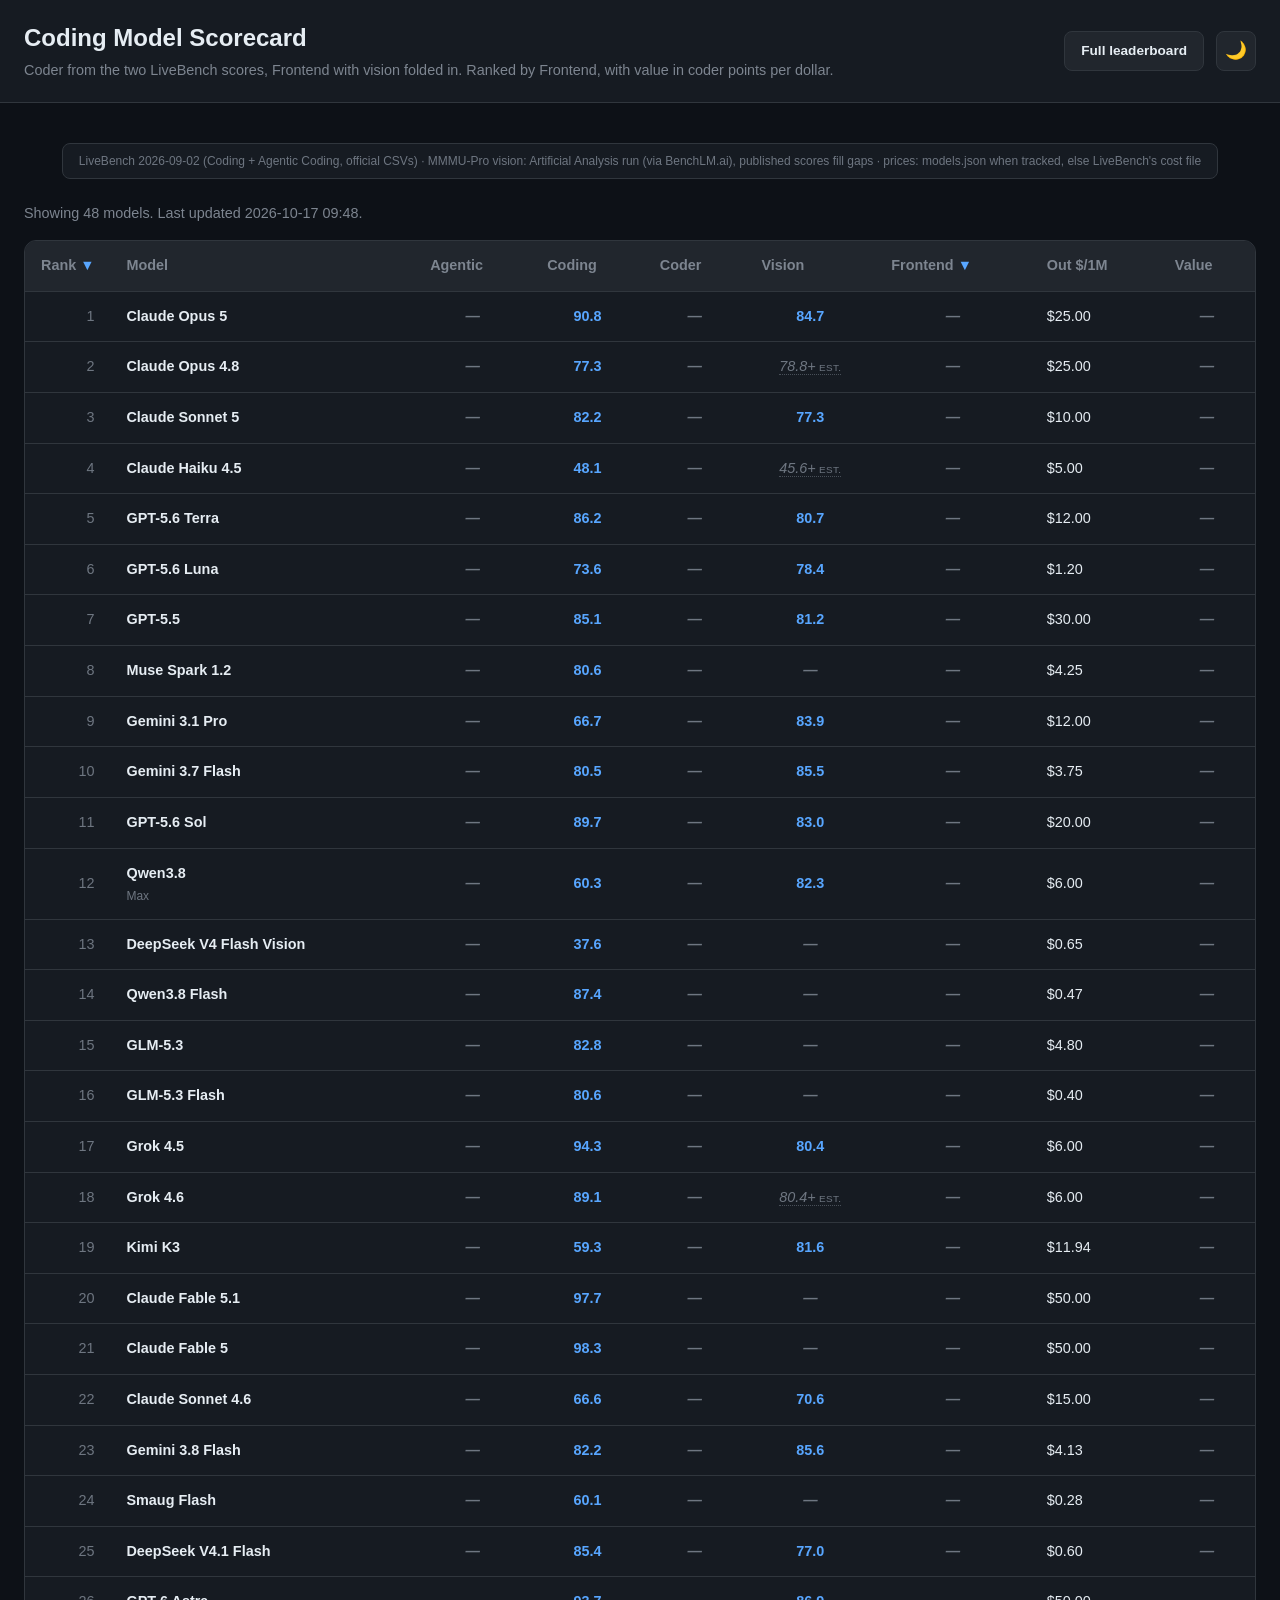
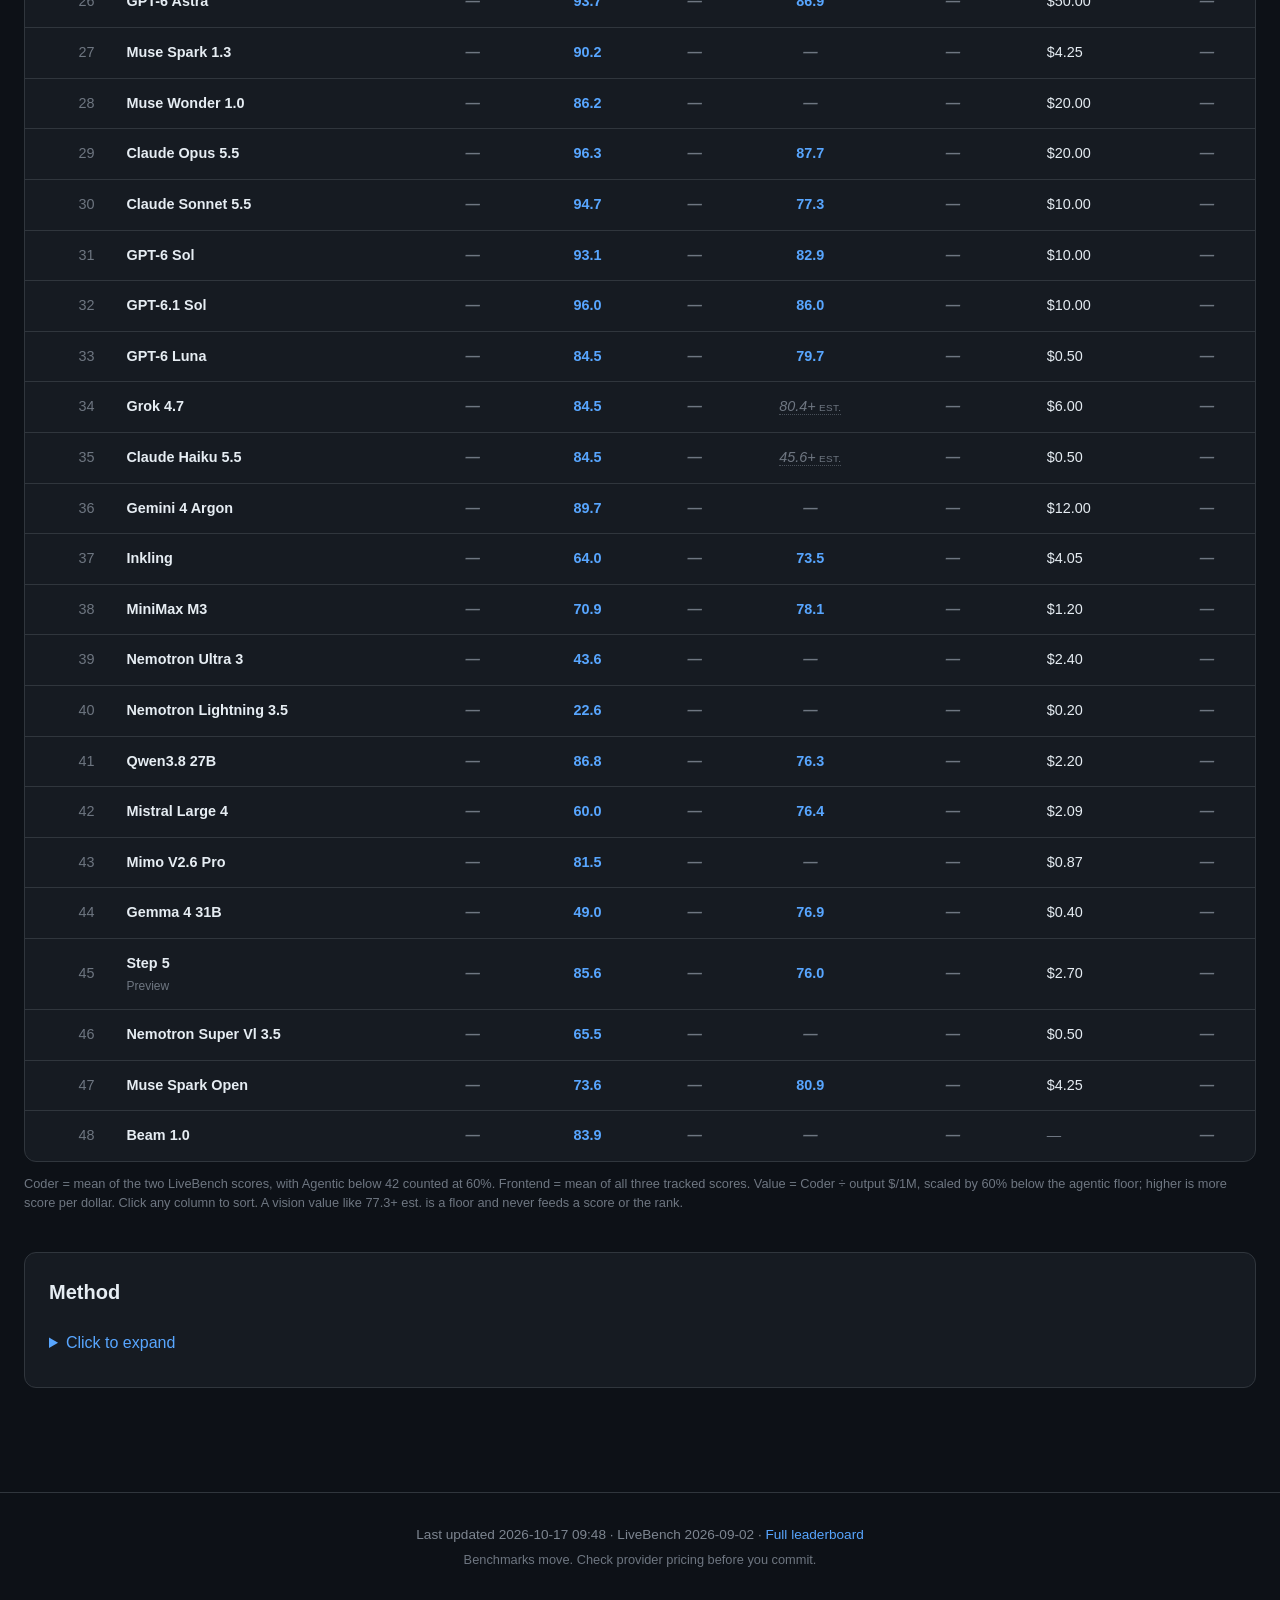
<file: simple.html>
<!DOCTYPE html>
<html lang="en" data-theme="dark">
<head>
  <meta charset="UTF-8" />
  <meta name="viewport" content="width=device-width, initial-scale=1.0" />
  <title>Coding Model Scorecard — Agentic, Coding, Vision, Cost</title>
  <meta name="description" content="Coding models compared on LiveBench agentic coding, LiveBench coding, MMMU-Pro vision, and output price. Coder and Frontend scores, plus value per dollar." />
  <link rel="icon" href="favicon.ico" type="image/x-icon" />
  <link rel="stylesheet" href="style.css" />
</head>
<body>
  <header>
    <div class="header-inner">
      <div class="brand">
        <h1>Coding Model Scorecard</h1>
        <p class="tagline">Coder from the two LiveBench scores, Frontend with vision folded in. Ranked by Frontend, with value in coder points per dollar.</p>
      </div>
      <div class="header-controls">
        <a href="index.html" class="nav-link">Full leaderboard</a>
        <button id="theme-toggle" aria-label="Toggle theme">🌙</button>
      </div>
    </div>
  </header>

  <main>
    <section id="source-line" class="sources-badge">
      <p>LiveBench <span id="release">—</span> (Coding + Agentic Coding, official CSVs) · MMMU-Pro vision: Artificial Analysis run (via BenchLM.ai), published scores fill gaps · prices: models.json when tracked, else LiveBench's cost file</p>
    </section>

    <section id="table-section">
      <p class="table-info">Showing <span id="visible-count">0</span> models. Last updated <span id="last-updated">—</span>.</p>
      <div class="table-wrap">
        <table id="scorecard" class="scorecard-table">
          <thead>
            <tr></tr>
          </thead>
          <tbody id="table-body">
            <tr><td colspan="9" class="loading-cell">Loading…</td></tr>
          </tbody>
        </table>
      </div>
      <p class="table-note">Coder = mean of the two LiveBench scores, with Agentic below 42 counted at 60%. Frontend = mean of all three tracked scores. Value = Coder ÷ output $/1M, scaled by 60% below the agentic floor; higher is more score per dollar. Click any column to sort. A vision value like 77.3+ est. is a floor and never feeds a score or the rank.</p>
    </section>

    <section id="methodology">
      <h2>Method</h2>
      <details>
        <summary>Click to expand</summary>

        <p><strong>Coder.</strong> The mean of the two LiveBench scores: Agentic Coding and Coding. Every row has both, so it compares cleanly across the whole table, and Value is built on it.</p>

        <p><strong>Frontend.</strong> The mean of all three tracked scores, vision included, for work where reading screenshots and design references matters. Where a model has no vision result, Frontend averages the two LiveBench scores instead, so thin MMMU-Pro coverage does not push anyone out.</p>

        <p><strong>Agentic floor.</strong> An Agentic Coding score below 42 counts at 60% inside Coder and Frontend. Below that line the tasks fail often enough that the raw score overstates the model, and the discount stops a strong Coding score from carrying a mistake-prone agent to the top. The Agentic column always shows the raw LiveBench number; a dotted underline marks a value that is discounted.</p>

        <p><strong>Value.</strong> The Coder score divided by output price per million tokens, then scaled by 60% for models under the agentic floor. It answers the question that matters when you pay per token: how much usable coding score does one dollar buy? A model that fails agentic tasks often is not a bargain, however cheap it is. Higher is better, and free models have no price to divide by, so they show a dash.</p>

        <p><strong>Agentic Coding</strong> is the mean of LiveBench's python, javascript, and typescript tasks. <strong>Coding</strong> is the mean of code_generation and code_completion. The arithmetic matches <a href="https://livebench.ai" target="_blank" rel="noopener">livebench.ai</a> exactly, computed from the same official CSVs.</p>

        <p><strong>Vision</strong> is MMMU-Pro, scored 0–100: image, chart, diagram, and document understanding. The primary number comes from <a href="https://artificialanalysis.ai/evaluations/mmmu-pro" target="_blank" rel="noopener">Artificial Analysis</a>, which runs the benchmark itself under one protocol and covers the newest models. Where a model has several AA reasoning-effort results, the table uses its best. Where AA has no result, we fall back to the published standard score (BenchLM.ai, then llm-stats.com). Hover any vision cell to see which one it is.</p>

        <p><strong>Vision estimates.</strong> A cell like 79.4+ est. means no MMMU-Pro result exists yet, so the model inherits the newest scored model in its own line as a floor. Read it as "no worse than 79.4". The comparison stays inside a line, never across lines or model sizes, and it assumes the newer model is at least as good. That usually holds, but not always, which is why estimates stay out of the Frontend score, the Coder score, and the rank.</p>

        <p><strong>Effort configs.</strong> LiveBench tests some models at several reasoning-effort settings, and each result gets its own row here. Claude Opus 5.5 appears at Max Effort and at xHigh Effort, for example. Same model, different settings.</p>

        <p><strong>Prices</strong> come from this repo's <code>data/models.json</code> when a model is tracked there, otherwise from LiveBench's own cost file for the same release. Output price per million tokens, USD.</p>

        <p><strong>Freshness.</strong> The table rebuilds from those source files on the same daily schedule as the full leaderboard.</p>
      </details>
    </section>
  </main>

  <footer>
    <p>Last updated <span id="footer-updated">—</span> · LiveBench <span id="footer-release">—</span> · <a href="index.html">Full leaderboard</a></p>
    <p class="disclaimer">Benchmarks move. Check provider pricing before you commit.</p>
  </footer>

  <script src="simple.js"></script>
</body>
</html>
</file>
<file: style.css>
/* ==========================================================================
   Coding Model Value Leaderboard - Styles
   Dark mode default, light mode via [data-theme="light"]
   ========================================================================== */

:root {
  /* Dark theme (default) */
  --bg-primary: #0d1117;
  --bg-secondary: #161b22;
  --bg-tertiary: #21262d;
  --bg-elevated: #1c2128;
  --border: #30363d;
  --border-hover: #484f58;
  --text-primary: #e6edf3;
  --text-secondary: #7d8590;
  --text-tertiary: #6e7681;
  --accent: #58a6ff;
  --accent-hover: #79c0ff;
  --success: #3fb950;
  --warning: #d29922;
  --danger: #f85149;
  --gold: #ffd700;
  --shadow: rgba(0, 0, 0, 0.4);
}

[data-theme="light"] {
  --bg-primary: #ffffff;
  --bg-secondary: #f6f8fa;
  --bg-tertiary: #eaeef2;
  --bg-elevated: #ffffff;
  --border: #d0d7de;
  --border-hover: #afb8c1;
  --text-primary: #1f2328;
  --text-secondary: #59636e;
  --text-tertiary: #6e7781;
  --accent: #0969da;
  --accent-hover: #0860c7;
  --success: #1a7f37;
  --warning: #9a6700;
  --danger: #cf222e;
  --gold: #b8860b;
  --shadow: rgba(0, 0, 0, 0.1);
}

* {
  box-sizing: border-box;
  margin: 0;
  padding: 0;
}

body {
  font-family: -apple-system, BlinkMacSystemFont, 'Segoe UI', 'Helvetica Neue', Arial, sans-serif;
  background-color: var(--bg-primary);
  color: var(--text-primary);
  line-height: 1.5;
  transition: background-color 0.2s, color 0.2s;
}

a {
  color: var(--accent);
  text-decoration: none;
}
a:hover {
  color: var(--accent-hover);
  text-decoration: underline;
}

button {
  font-family: inherit;
  cursor: pointer;
}

/* ==========================================================================
   Header
   ========================================================================== */
header {
  background-color: var(--bg-secondary);
  border-bottom: 1px solid var(--border);
  padding: 1.25rem 0;
}

.header-inner {
  max-width: 1400px;
  margin: 0 auto;
  padding: 0 1.5rem;
  display: flex;
  justify-content: space-between;
  align-items: center;
  gap: 1rem;
  flex-wrap: wrap;
}

.brand h1 {
  font-size: 1.5rem;
  font-weight: 700;
  margin-bottom: 0.25rem;
}

.tagline {
  color: var(--text-secondary);
  font-size: 0.9rem;
}

.header-controls {
  display: flex;
  align-items: center;
  gap: 0.75rem;
}

#theme-toggle {
  background: var(--bg-tertiary);
  border: 1px solid var(--border);
  color: var(--text-primary);
  width: 40px;
  height: 40px;
  border-radius: 8px;
  font-size: 1.1rem;
  display: flex;
  align-items: center;
  justify-content: center;
  transition: all 0.2s;
}
#theme-toggle:hover {
  background: var(--bg-elevated);
  border-color: var(--border-hover);
}

.github-link {
  display: flex;
  align-items: center;
  justify-content: center;
  width: 40px;
  height: 40px;
  background: var(--bg-tertiary);
  border: 1px solid var(--border);
  border-radius: 8px;
  color: var(--text-primary);
  transition: all 0.2s;
}
.github-link:hover {
  background: var(--bg-elevated);
  border-color: var(--border-hover);
  text-decoration: none;
}

/* ==========================================================================
   Main layout
   ========================================================================== */
main {
  max-width: 1400px;
  margin: 0 auto;
  padding: 2rem 1.5rem;
}

section {
  margin-bottom: 2.5rem;
}

h2 {
  font-size: 1.25rem;
  font-weight: 600;
  margin-bottom: 1rem;
}

/* ==========================================================================
   Spotlight card
   ========================================================================== */
.spotlight {
  display: flex;
  justify-content: center;
  gap: 1.5rem;
  flex-wrap: wrap;
}

.spotlight-card {
  background: linear-gradient(135deg, var(--bg-secondary), var(--bg-tertiary));
  border: 1px solid var(--border);
  border-radius: 12px;
  padding: 1.5rem 2rem;
  text-align: center;
  box-shadow: 0 4px 20px var(--shadow);
  max-width: 480px;
  width: 100%;
}

.spotlight-label {
  font-size: 0.85rem;
  text-transform: uppercase;
  letter-spacing: 0.05em;
  color: var(--gold);
  font-weight: 600;
  margin-bottom: 0.75rem;
}

.spotlight-model {
  font-size: 1.75rem;
  font-weight: 700;
  margin-bottom: 0.5rem;
}

.spotlight-stats {
  color: var(--text-secondary);
  font-size: 0.95rem;
}

/* ==========================================================================
   Filters
   ========================================================================== */
.filters {
  background: var(--bg-secondary);
  border: 1px solid var(--border);
  border-radius: 12px;
  padding: 1.5rem;
}

.filter-row {
  display: grid;
  grid-template-columns: repeat(auto-fit, minmax(200px, 1fr));
  gap: 1.25rem;
}

.filter-group {
  display: flex;
  flex-direction: column;
  gap: 0.5rem;
}

.filter-group label {
  font-size: 0.85rem;
  color: var(--text-secondary);
  font-weight: 500;
}

.filter-group input[type="range"] {
  width: 100%;
  accent-color: var(--accent);
}

.filter-group select {
  background: var(--bg-elevated);
  border: 1px solid var(--border);
  color: var(--text-primary);
  padding: 0.5rem 0.75rem;
  border-radius: 6px;
  font-size: 0.9rem;
  font-family: inherit;
}

.filter-group select:focus {
  outline: none;
  border-color: var(--accent);
}

.checkbox-group label {
  display: flex;
  align-items: center;
  gap: 0.5rem;
  cursor: pointer;
  padding-top: 0.25rem;
}

.checkbox-group input[type="checkbox"] {
  width: 1rem;
  height: 1rem;
  accent-color: var(--accent);
  cursor: pointer;
}

/* ==========================================================================
   Chart
   ========================================================================== */
.chart-subtitle {
  color: var(--text-secondary);
  font-size: 0.9rem;
  margin-bottom: 1rem;
}

.chart-container {
  background: var(--bg-secondary);
  border: 1px solid var(--border);
  border-radius: 12px;
  padding: 1.5rem;
  height: 400px;
  position: relative;
}

/* ==========================================================================
   Table
   ========================================================================== */
.table-info {
  color: var(--text-secondary);
  font-size: 0.9rem;
  margin-bottom: 1rem;
}

.table-wrap {
  overflow-x: auto;
  background: var(--bg-secondary);
  border: 1px solid var(--border);
  border-radius: 12px;
}

table {
  width: 100%;
  border-collapse: collapse;
  font-size: 0.9rem;
  min-width: 1100px;
}

thead {
  background: var(--bg-tertiary);
}

th {
  text-align: left;
  padding: 0.875rem 1rem;
  font-weight: 600;
  color: var(--text-secondary);
  border-bottom: 1px solid var(--border);
  white-space: nowrap;
  cursor: pointer;
  user-select: none;
  transition: color 0.2s;
}
th:hover {
  color: var(--text-primary);
}
th.sorted-asc::after { content: " ▲"; color: var(--accent); }
th.sorted-desc::after { content: " ▼"; color: var(--accent); }

td {
  padding: 0.875rem 1rem;
  border-bottom: 1px solid var(--border);
  vertical-align: middle;
}

tbody tr:hover {
  background: var(--bg-tertiary);
}

tbody tr:last-child td {
  border-bottom: none;
}

.model-cell {
  font-weight: 600;
  color: var(--text-primary);
}

.tag {
  display: inline-block;
  padding: 0.15rem 0.5rem;
  border-radius: 999px;
  font-size: 0.7rem;
  font-weight: 600;
  text-transform: uppercase;
  letter-spacing: 0.03em;
}
.tag-best-value { background: rgba(63, 185, 80, 0.15); color: var(--success); }
.tag-workhorse { background: rgba(88, 166, 255, 0.15); color: var(--accent); }
.tag-frontier { background: rgba(248, 81, 73, 0.15); color: var(--danger); }
.tag-quality-sweet-spot { background: rgba(210, 153, 34, 0.15); color: var(--warning); }
.tag-long-horizon { background: rgba(163, 113, 247, 0.15); color: #a371f7; }
.tag-default { background: var(--bg-tertiary); color: var(--text-secondary); }

.license-open { color: var(--success); font-weight: 500; }
.license-proprietary { color: var(--text-secondary); }

.reasoning-cell {
  text-align: center;
}

.reasoning-badge {
  display: inline-block;
  padding: 0.15rem 0.5rem;
  border-radius: 999px;
  font-size: 0.7rem;
  font-weight: 600;
  text-transform: uppercase;
  letter-spacing: 0.03em;
  white-space: nowrap;
}
.reasoning-standard { background: rgba(63, 185, 80, 0.15); color: var(--success); }
.reasoning-high { background: rgba(210, 153, 34, 0.15); color: var(--warning); }
.reasoning-low { background: var(--bg-tertiary); color: var(--text-tertiary); }
.reasoning-thinking { background: rgba(163, 113, 247, 0.15); color: #a371f7; }
.reasoning-adaptive { background: rgba(88, 166, 255, 0.15); color: var(--accent); }
.reasoning-max { background: rgba(248, 81, 73, 0.15); color: var(--danger); }

.frontend-tier-cell {
  text-align: center;
}

.frontend-badge {
  display: inline-block;
  padding: 0.15rem 0.5rem;
  border-radius: 999px;
  font-size: 0.7rem;
  font-weight: 600;
  text-transform: uppercase;
  letter-spacing: 0.03em;
  white-space: nowrap;
}
.fe-tier-s { background: rgba(255, 215, 0, 0.2); color: var(--gold); }
.fe-tier-a { background: rgba(63, 185, 80, 0.15); color: var(--success); }
.fe-tier-b { background: rgba(88, 166, 255, 0.15); color: var(--accent); }
.fe-tier-c { background: var(--bg-tertiary); color: var(--text-tertiary); }

.frontend-spotlight .spotlight-label {
  color: var(--accent);
}

.best-for {
  color: var(--text-secondary);
  font-size: 0.85rem;
  max-width: 250px;
}

.null-val {
  color: var(--text-tertiary);
  font-style: italic;
}

.price {
  font-variant-numeric: tabular-nums;
}

.cost-per-point {
  font-weight: 600;
  color: var(--success);
  font-variant-numeric: tabular-nums;
}

.quality-score {
  font-weight: 700;
  color: var(--accent);
  font-variant-numeric: tabular-nums;
  text-align: center;
}

.sources-badge {
  text-align: center;
  margin: 0.5rem 0 1.5rem;
}

.sources-badge p {
  font-size: 0.75rem;
  color: var(--text-tertiary);
  background: var(--bg-secondary);
  border: 1px solid var(--border);
  border-radius: 8px;
  padding: 0.5rem 1rem;
  display: inline-block;
}

.sources-badge strong {
  color: var(--text-secondary);
}

/* ==========================================================================
   Methodology
   ========================================================================== */
#methodology {
  background: var(--bg-secondary);
  border: 1px solid var(--border);
  border-radius: 12px;
  padding: 1.5rem;
}

#methodology details {
  cursor: pointer;
}

#methodology summary {
  color: var(--accent);
  font-weight: 500;
  padding: 0.5rem 0;
}

#methodology p {
  margin-top: 0.75rem;
  color: var(--text-secondary);
  font-size: 0.9rem;
}

#methodology code {
  background: var(--bg-tertiary);
  padding: 0.1rem 0.4rem;
  border-radius: 4px;
  font-family: ui-monospace, SFMono-Regular, Menlo, Consolas, monospace;
  font-size: 0.85em;
  color: var(--text-primary);
}

/* ==========================================================================
   Footer
   ========================================================================== */
footer {
  text-align: center;
  padding: 2rem 1.5rem;
  color: var(--text-secondary);
  font-size: 0.85rem;
  border-top: 1px solid var(--border);
  margin-top: 2rem;
}

footer p {
  margin-bottom: 0.25rem;
}

.disclaimer {
  color: var(--text-tertiary);
  font-size: 0.8rem;
}

/* ==========================================================================
   Scorecard page (simple.html)
   ========================================================================== */
.nav-link {
  display: inline-flex;
  align-items: center;
  height: 40px;
  padding: 0 1rem;
  background: var(--bg-tertiary);
  border: 1px solid var(--border);
  border-radius: 8px;
  color: var(--text-primary);
  font-size: 0.85rem;
  font-weight: 600;
  white-space: nowrap;
  transition: all 0.2s;
}
.nav-link:hover {
  background: var(--bg-elevated);
  border-color: var(--border-hover);
  color: var(--text-primary);
  text-decoration: none;
}

.scorecard-table {
  min-width: 980px;
}

.scorecard-table th:focus-visible {
  outline: 2px solid var(--accent);
  outline-offset: -2px;
}

.scorecard-table .vision-est {
  color: var(--text-tertiary);
  font-style: italic;
  font-weight: 500;
  border-bottom: 1px dotted var(--border-hover);
  cursor: help;
}

.scorecard-table .agentic-penalized {
  border-bottom: 1px dotted var(--border-hover);
  cursor: help;
}

.scorecard-table .est-label {
  font-size: 0.62rem;
  font-style: normal;
  text-transform: uppercase;
  letter-spacing: 0.04em;
  margin-left: 0.2rem;
}

.scorecard-table .rank-cell {
  color: var(--text-tertiary);
  text-align: right;
  width: 3.5rem;
  font-variant-numeric: tabular-nums;
}

.scorecard-table td.model-cell {
  min-width: 220px;
}

.scorecard-table .model-cell .variant {
  display: block;
  color: var(--text-tertiary);
  font-size: 0.75rem;
  font-weight: 500;
  margin-top: 0.15rem;
}

.scorecard-table .price-cell {
  font-variant-numeric: tabular-nums;
}

.scorecard-table .value-cell {
  text-align: center;
  font-weight: 600;
  color: var(--success);
  font-variant-numeric: tabular-nums;
}

.loading-cell {
  text-align: center;
  padding: 2rem;
  color: var(--text-secondary);
}

.table-note {
  color: var(--text-tertiary);
  font-size: 0.8rem;
  margin-top: 0.75rem;
}

/* ==========================================================================
   Responsive
   ========================================================================== */
@media (max-width: 768px) {
  .header-inner {
    flex-direction: column;
    align-items: flex-start;
  }

  .spotlight-model {
    font-size: 1.4rem;
  }

  .filter-row {
    grid-template-columns: 1fr;
  }

  th, td {
    padding: 0.625rem 0.75rem;
    font-size: 0.85rem;
  }
}
</file>
